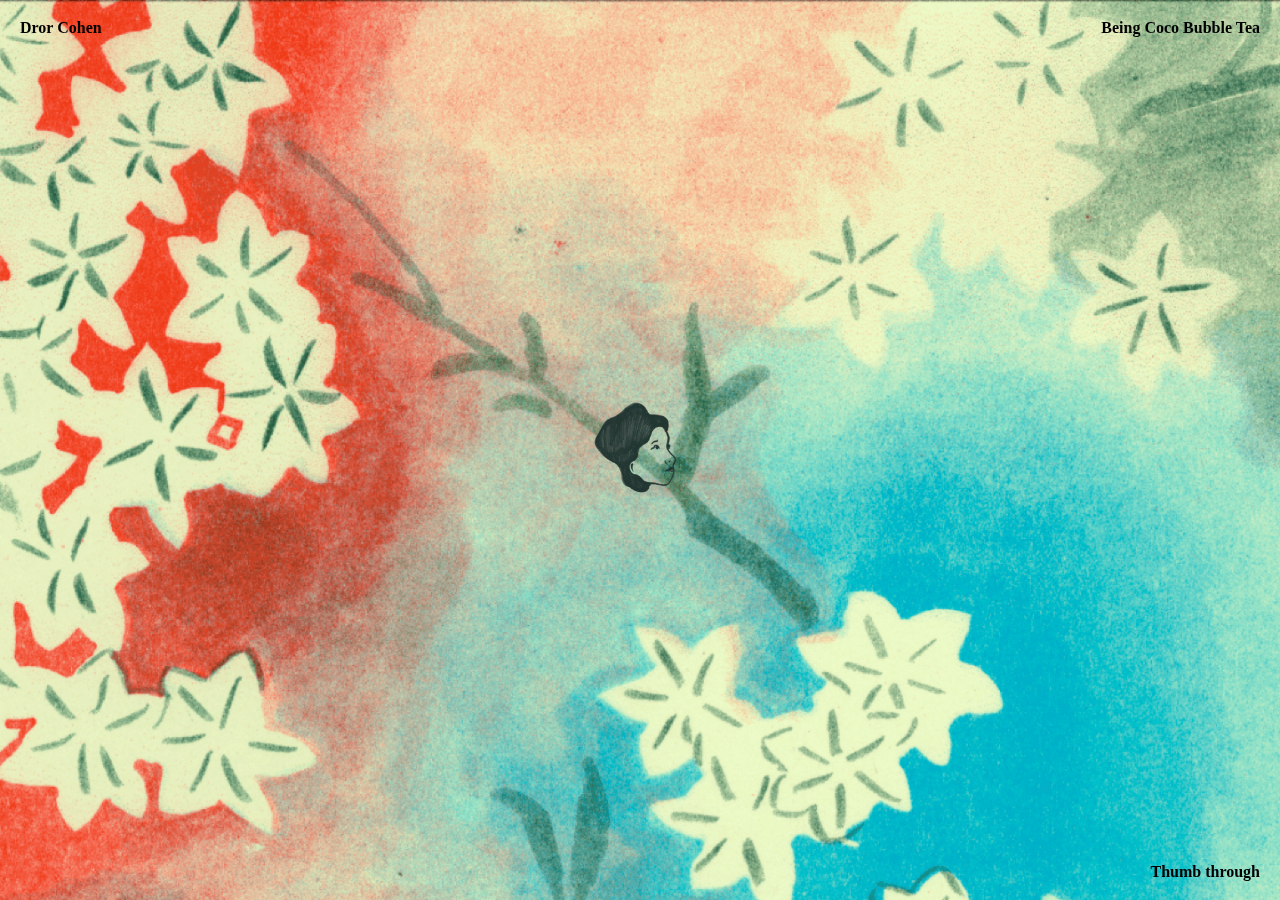
<file: index.html>
<!doctype html>

<html lang="en">

<head>

  <meta charset="utf-8">

  <!-- Always force latest IE rendering engine (even in intranet) -->
  <meta http-equiv="X-UA-Compatible" content="IE=edge">

  <!-- Important stuff for SEO, don't neglect. (And don't dupicate values across your site!) -->
  <title>Dror Cohen</title>
  <meta name="author" content="Dror Cohen" />
  <meta name="description" content="Dror Cohen, illustrator and print designer" />

  <!-- Don't forget to set your site up: http://google.com/webmasters -->
    <meta name="google-site-verification" content="j12TwX11kEpk1XmC3m9nk6Xzot07XBWGRU-QzLvuxsk" />
  <!-- Who owns the content of this site? -->
  <meta name="Copyright" content="Dror Cohen" />

  <!--  Mobile Viewport
	http://j.mp/mobileviewport & http://davidbcalhoun.com/2010/viewport-metatag
	device-width : Occupy full width of the screen in its current orientation
	initial-scale = 1.0 retains dimensions instead of zooming out if page height > device height
	maximum-scale = 1.0 retains dimensions instead of zooming in if page width < device width (wrong for most sites)
	-->
  <meta name="viewport" content="width=device-width, initial-scale=1">

  <!-- Use Iconifyer to generate all the favicons and touch icons you need: http://iconifier.net -->
  <link rel="shortcut icon" href="img/favicon.ico" />

  <!-- concatenate and minify for production -->
  <link rel="stylesheet" href="css/reset.css" />
  <link rel="stylesheet" href="css/style.css" />
  <link rel="stylesheet" href="css/home.css" />

  <!--- fonts -->
  <link rel="stylesheet" href="https://fonts.typotheque.com/WF-031562-010390.css" type="text/css" />

  <!-- Twitter: see https://developer.twitter.com/en/docs/tweets/optimize-with-cards/overview/summary for details -->
  <meta name="twitter:card" content="">
  <meta name="twitter:site" content="">
  <meta name="twitter:title" content="">
  <meta name="twitter:description" content="">
  <meta name="twitter:url" content="">
  <!-- Facebook (and some others) use the Open Graph protocol: see http://ogp.me/ for details -->
  <meta property="og:title" content="" />
  <meta property="og:description" content="" />
  <meta property="og:url" content="" />
  <meta property="og:image" content="" />

</head>

<body>

  <div class="main-logo"></div>

  <div class="topleft">
    <a class="corner-link" href="about.html">Dror Cohen</a>
  </div>

  <div class="topright">
    <a class="corner-link" href="being-coco-bubble-tea.html">Being Coco Bubble Tea</a>
  </div>

  <div class="bottomright">
    <a class="corner-link" href="coming_soon.html">Thumb through</a>
  </div>


  <!-- Asynchronous google analytics; this is the official snippet.
	 Replace UA-XXXXXX-XX with your site's ID and uncomment to enable.

<script>
  (function(i,s,o,g,r,a,m){i['GoogleAnalyticsObject']=r;i[r]=i[r]||function(){
  (i[r].q=i[r].q||[]).push(arguments)},i[r].l=1*new Date();a=s.createElement(o),
  m=s.getElementsByTagName(o)[0];a.async=1;a.src=g;m.parentNode.insertBefore(a,m)
  })(window,document,'script','//www.google-analytics.com/analytics.js','ga');

  ga('create', 'UA-XXXXXX-XX', 'auto');
  ga('send', 'pageview');

</script>
-->

</body>

</html>
</file>
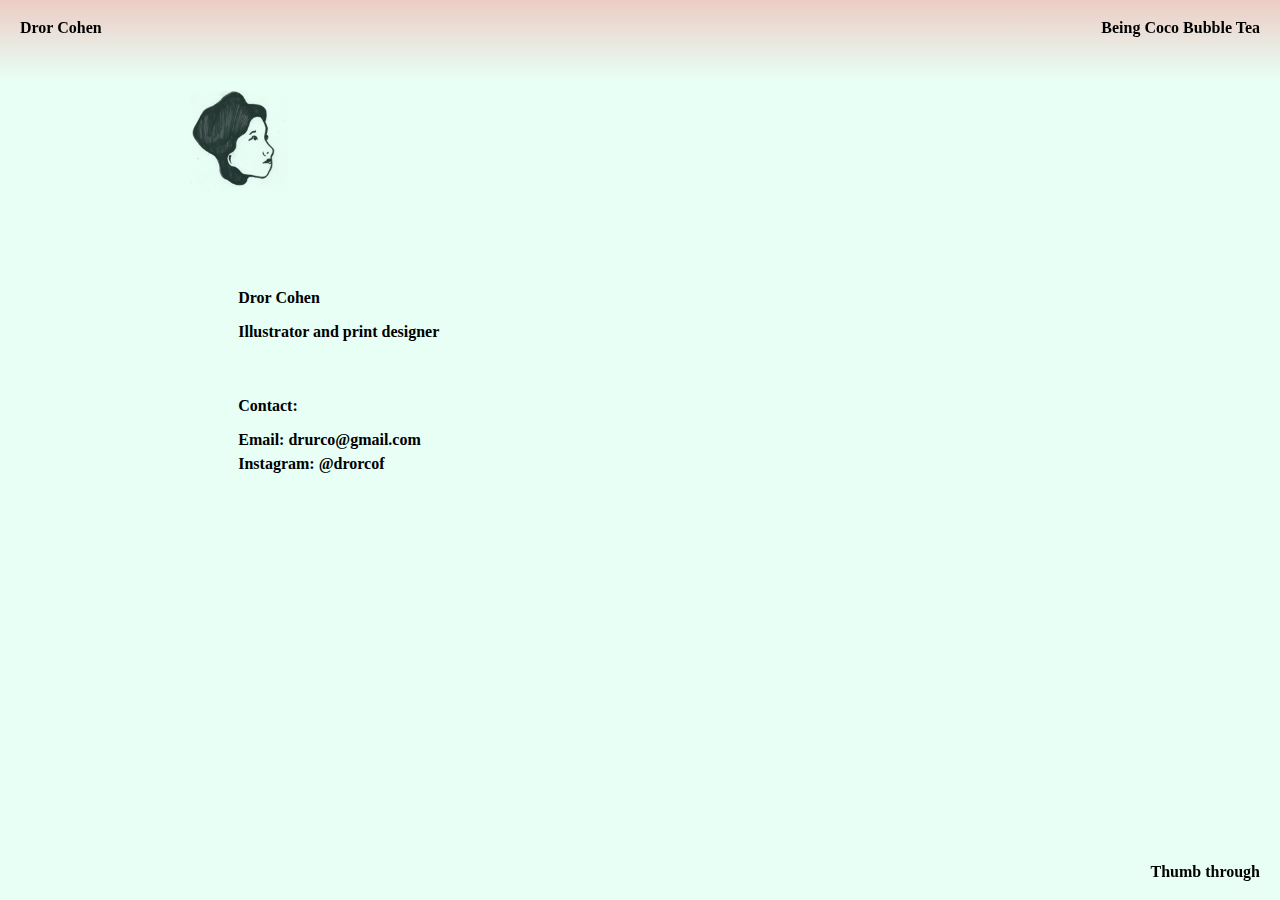
<file: about.html>
<!doctype html>

<html lang="en">

<head>

  <meta charset="utf-8">

  <!-- Always force latest IE rendering engine (even in intranet) -->
  <meta http-equiv="X-UA-Compatible" content="IE=edge">

  <!-- Important stuff for SEO, don't neglect. (And don't dupicate values across your site!) -->
  <title>Dror Cohen</title>

  <!--  Mobile Viewport
	http://j.mp/mobileviewport & http://davidbcalhoun.com/2010/viewport-metatag
	device-width : Occupy full width of the screen in its current orientation
	initial-scale = 1.0 retains dimensions instead of zooming out if page height > device height
	maximum-scale = 1.0 retains dimensions instead of zooming in if page width < device width (wrong for most sites)
	-->
  <meta name="viewport" content="width=device-width, initial-scale=1">

  <!-- Use Iconifyer to generate all the favicons and touch icons you need: http://iconifier.net -->
  <link rel="shortcut icon" href="img/favicon.ico" />

  <!-- concatenate and minify for production -->
  <link rel="stylesheet" href="css/reset.css" />
  <link rel="stylesheet" href="css/style.css" />
  <link rel="stylesheet" href="css/about.css" />

  <!--- fonts -->
  <link rel="stylesheet" href="https://fonts.typotheque.com/WF-031562-010390.css" type="text/css" />


  <!-- Twitter: see https://developer.twitter.com/en/docs/tweets/optimize-with-cards/overview/summary for details -->
  <meta name="twitter:card" content="">
  <meta name="twitter:site" content="">
  <meta name="twitter:title" content="">
  <meta name="twitter:description" content="">
  <meta name="twitter:url" content="">
  <!-- Facebook (and some others) use the Open Graph protocol: see http://ogp.me/ for details -->
  <meta property="og:title" content="" />
  <meta property="og:description" content="" />
  <meta property="og:url" content="" />
  <meta property="og:image" content="" />

</head>

<body>
  <div  class="has-gradiant"></div>

  <a href="index.html"><div class="top-logo col-3"></div></a>

  <div class="topleft">
    <a class="corner-link" href="about.html">Dror Cohen</a>
  </div>

  <div class="topright">
    <a class="corner-link" href="being-coco-bubble-tea.html">Being Coco Bubble Tea</a>
  </div>

  <div class="bottomright">
    <a class="corner-link" href="coming_soon.html">Thumb through</a>
  </div>

  <div class="container">
    <div class="about col-3">
      <section>
        <h2>Dror Cohen</h2>
        <p>Illustrator and print designer</p>
      </section>
      <section>
        <h2>Contact:</h2>
        <p>Email: drurco@gmail.com</p>
        <p>Instagram: <a href='https://www.instagram.com/drorcof/'>@drorcof</a></p>
      </section>
      <!-- <section>
        <h2>Awards:</h2>
        <ul>
          <li>2018 &ensp; 10x10 Conference, Bezalel Academy of Arts and Design.</li>
          <li>2017 &ensp; Bezalel Academy Award for Comics, 1st prize.</li>
        </ul>
      </section> -->
    </div>
  </div>

  <!-- Asynchronous google analytics; this is the official snippet.
	 Replace UA-XXXXXX-XX with your site's ID and uncomment to enable.

<script>
  (function(i,s,o,g,r,a,m){i['GoogleAnalyticsObject']=r;i[r]=i[r]||function(){
  (i[r].q=i[r].q||[]).push(arguments)},i[r].l=1*new Date();a=s.createElement(o),
  m=s.getElementsByTagName(o)[0];a.async=1;a.src=g;m.parentNode.insertBefore(a,m)
  })(window,document,'script','//www.google-analytics.com/analytics.js','ga');

  ga('create', 'UA-XXXXXX-XX', 'auto');
  ga('send', 'pageview');

</script>
-->

</body>

</html>
</file>
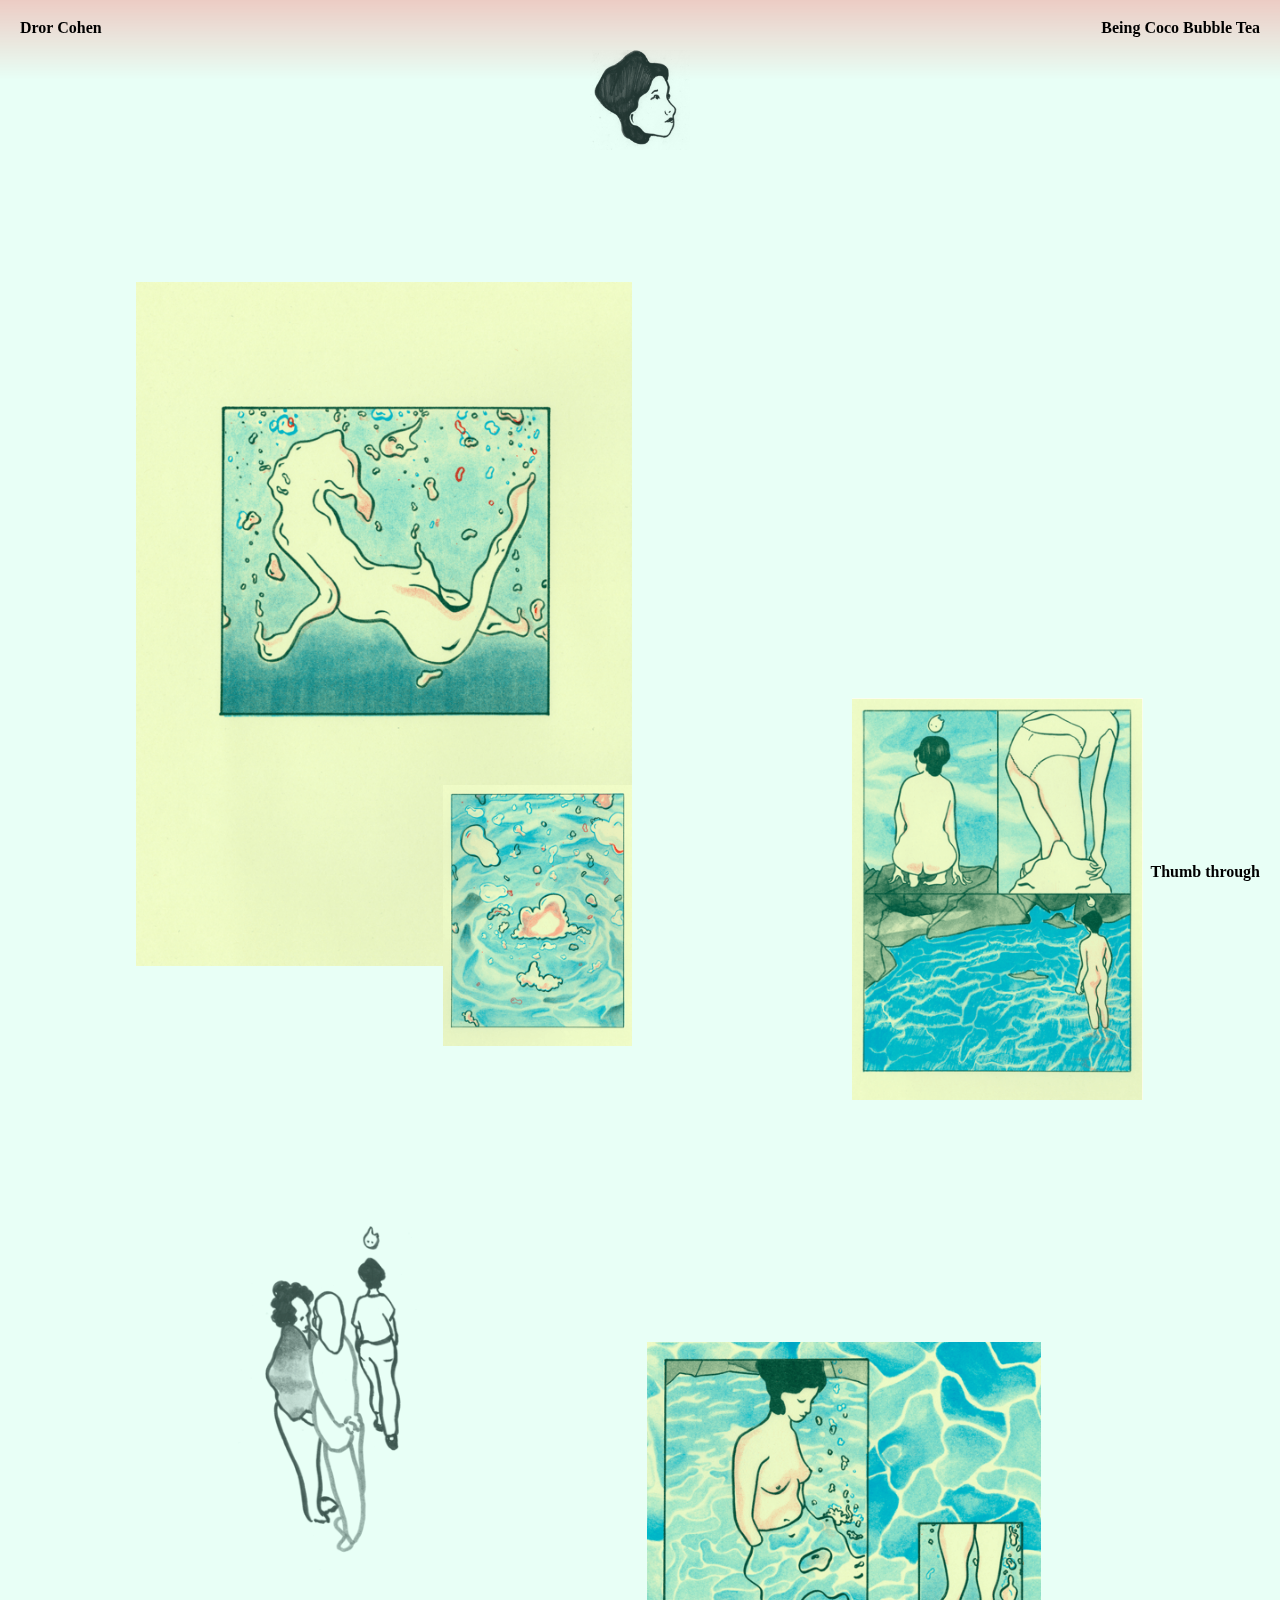
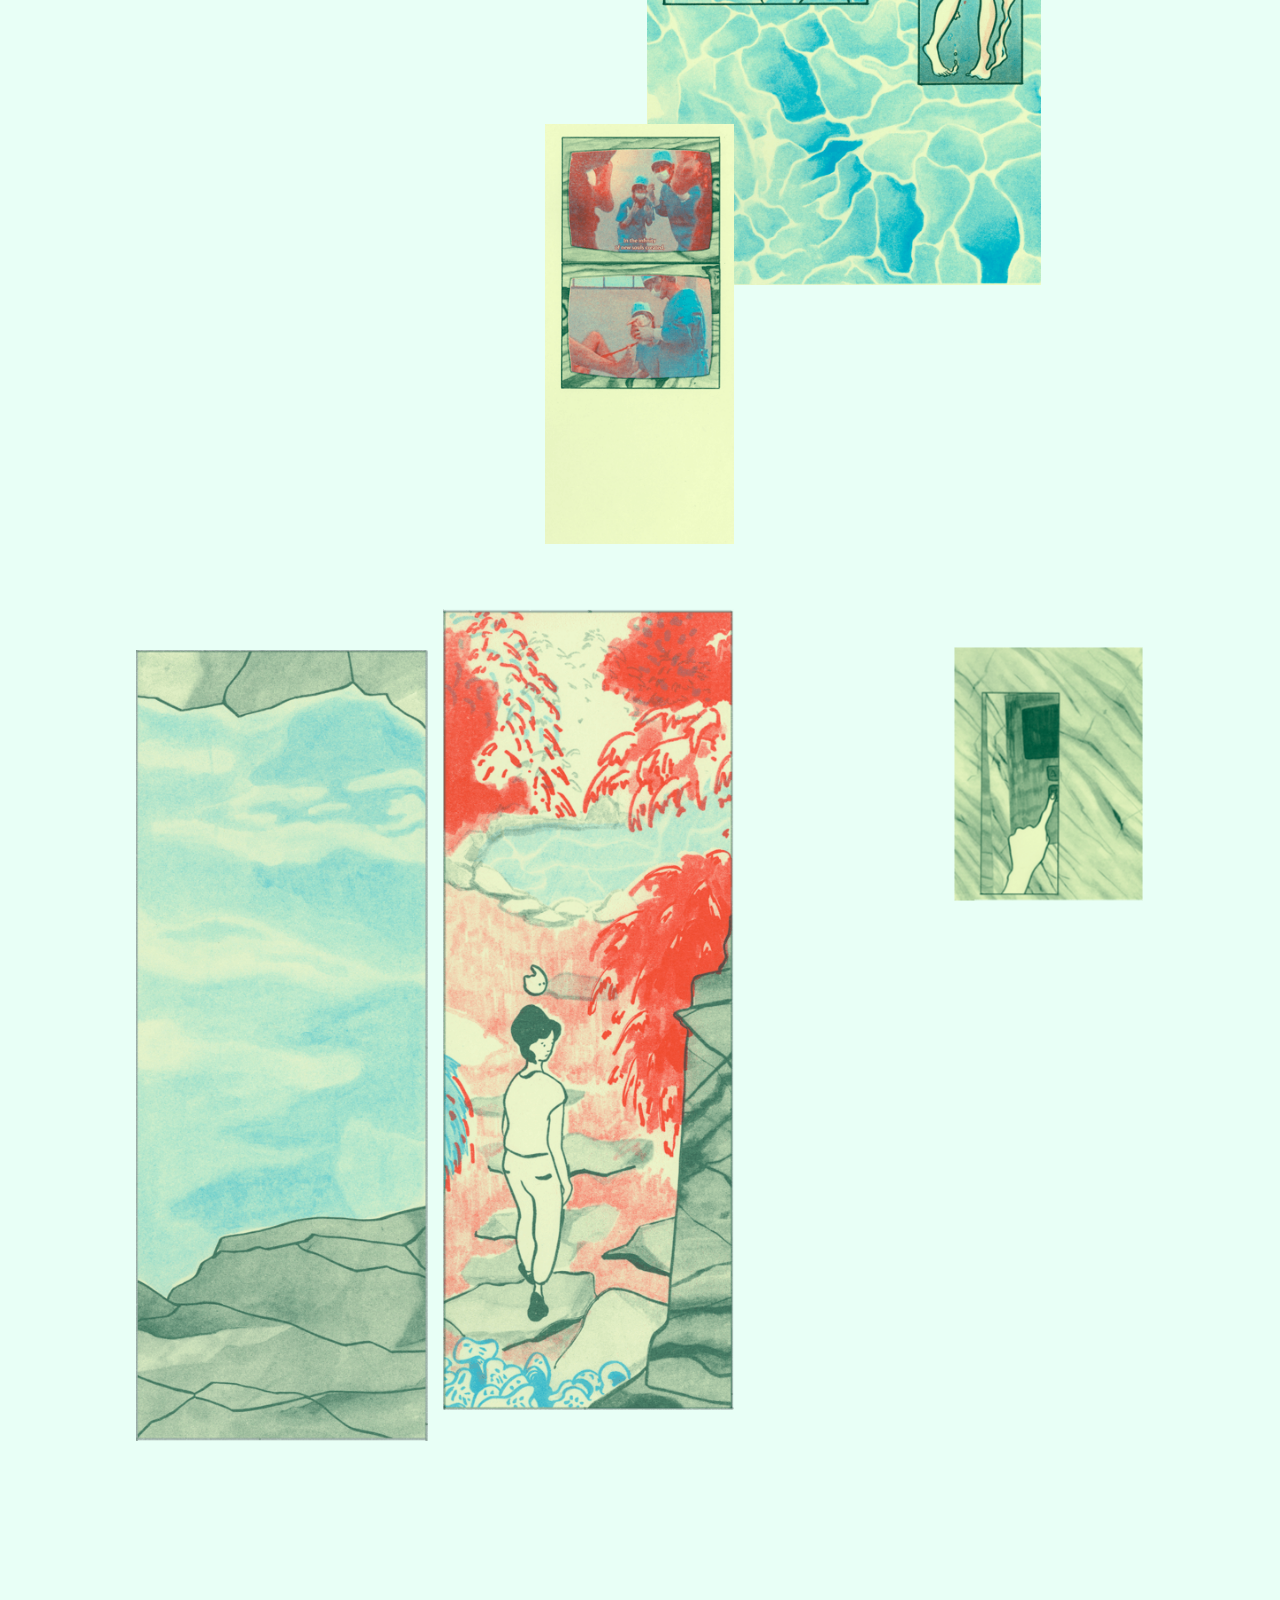
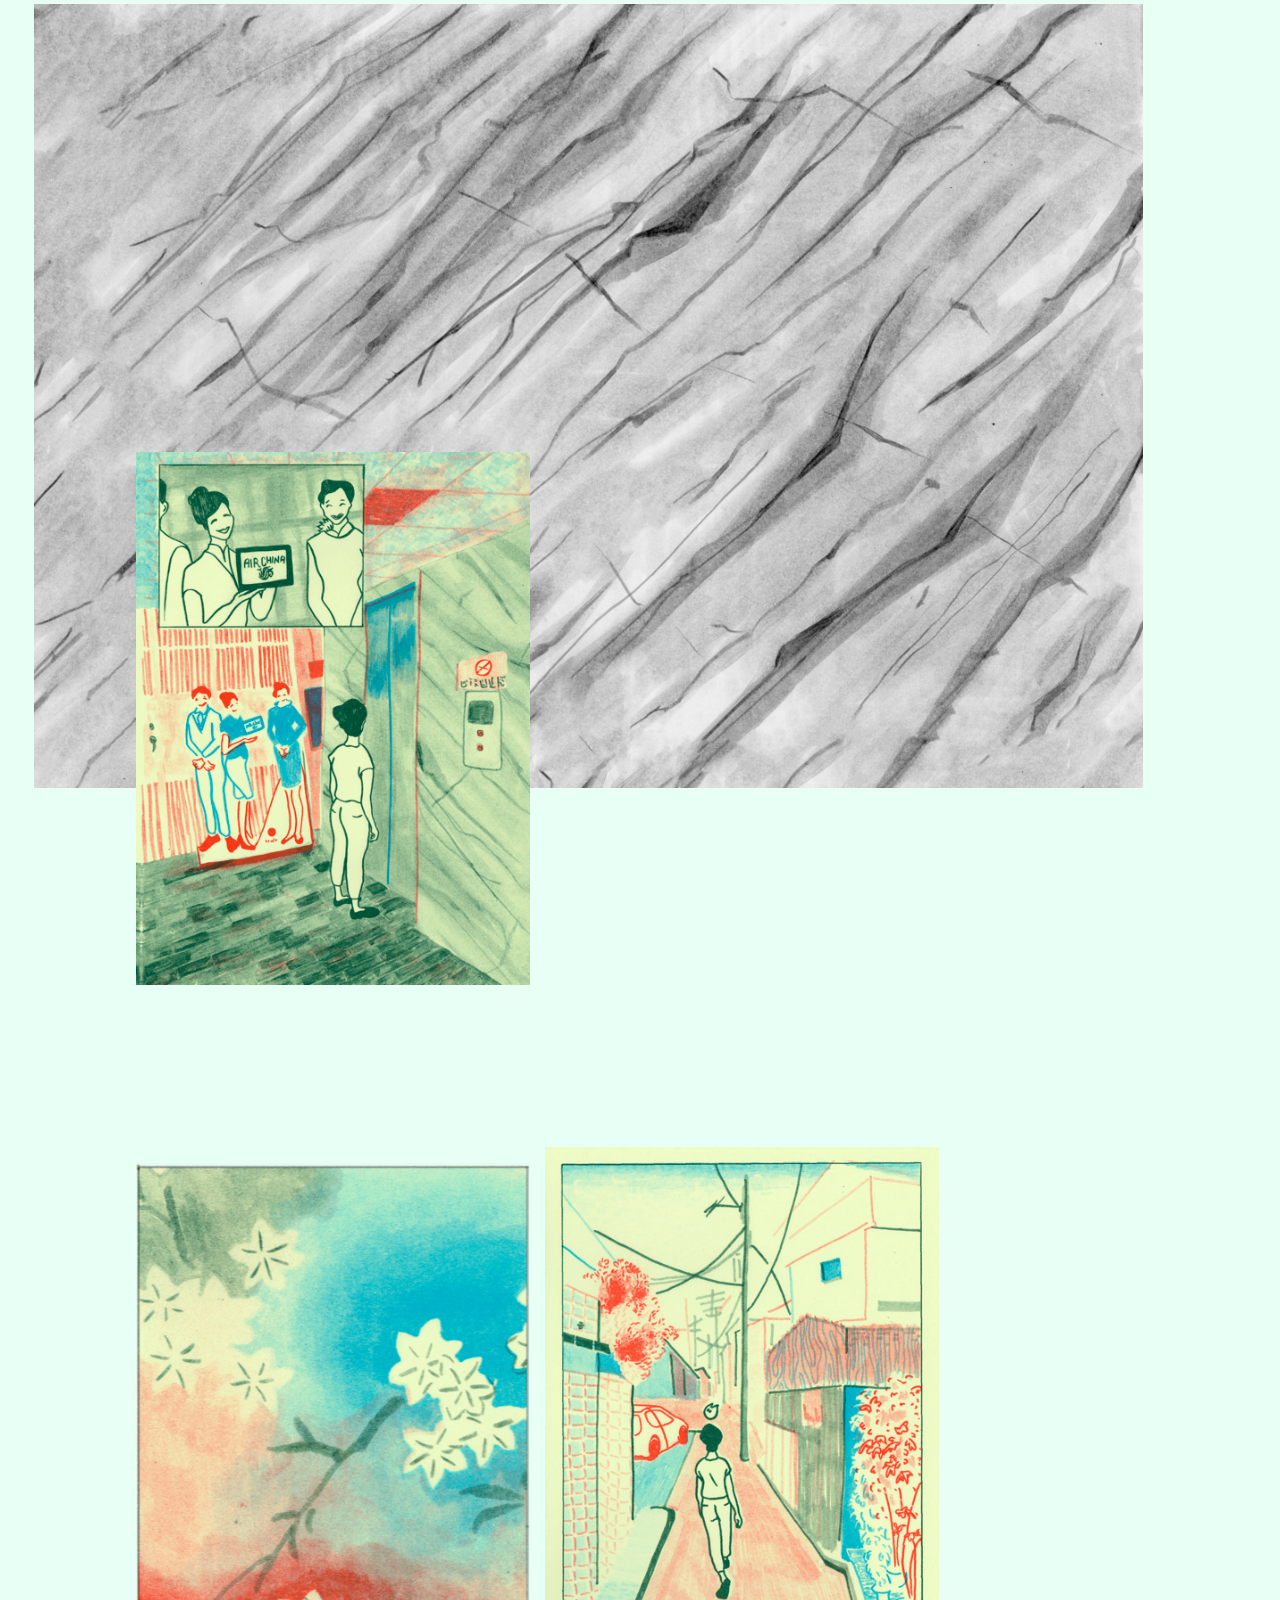
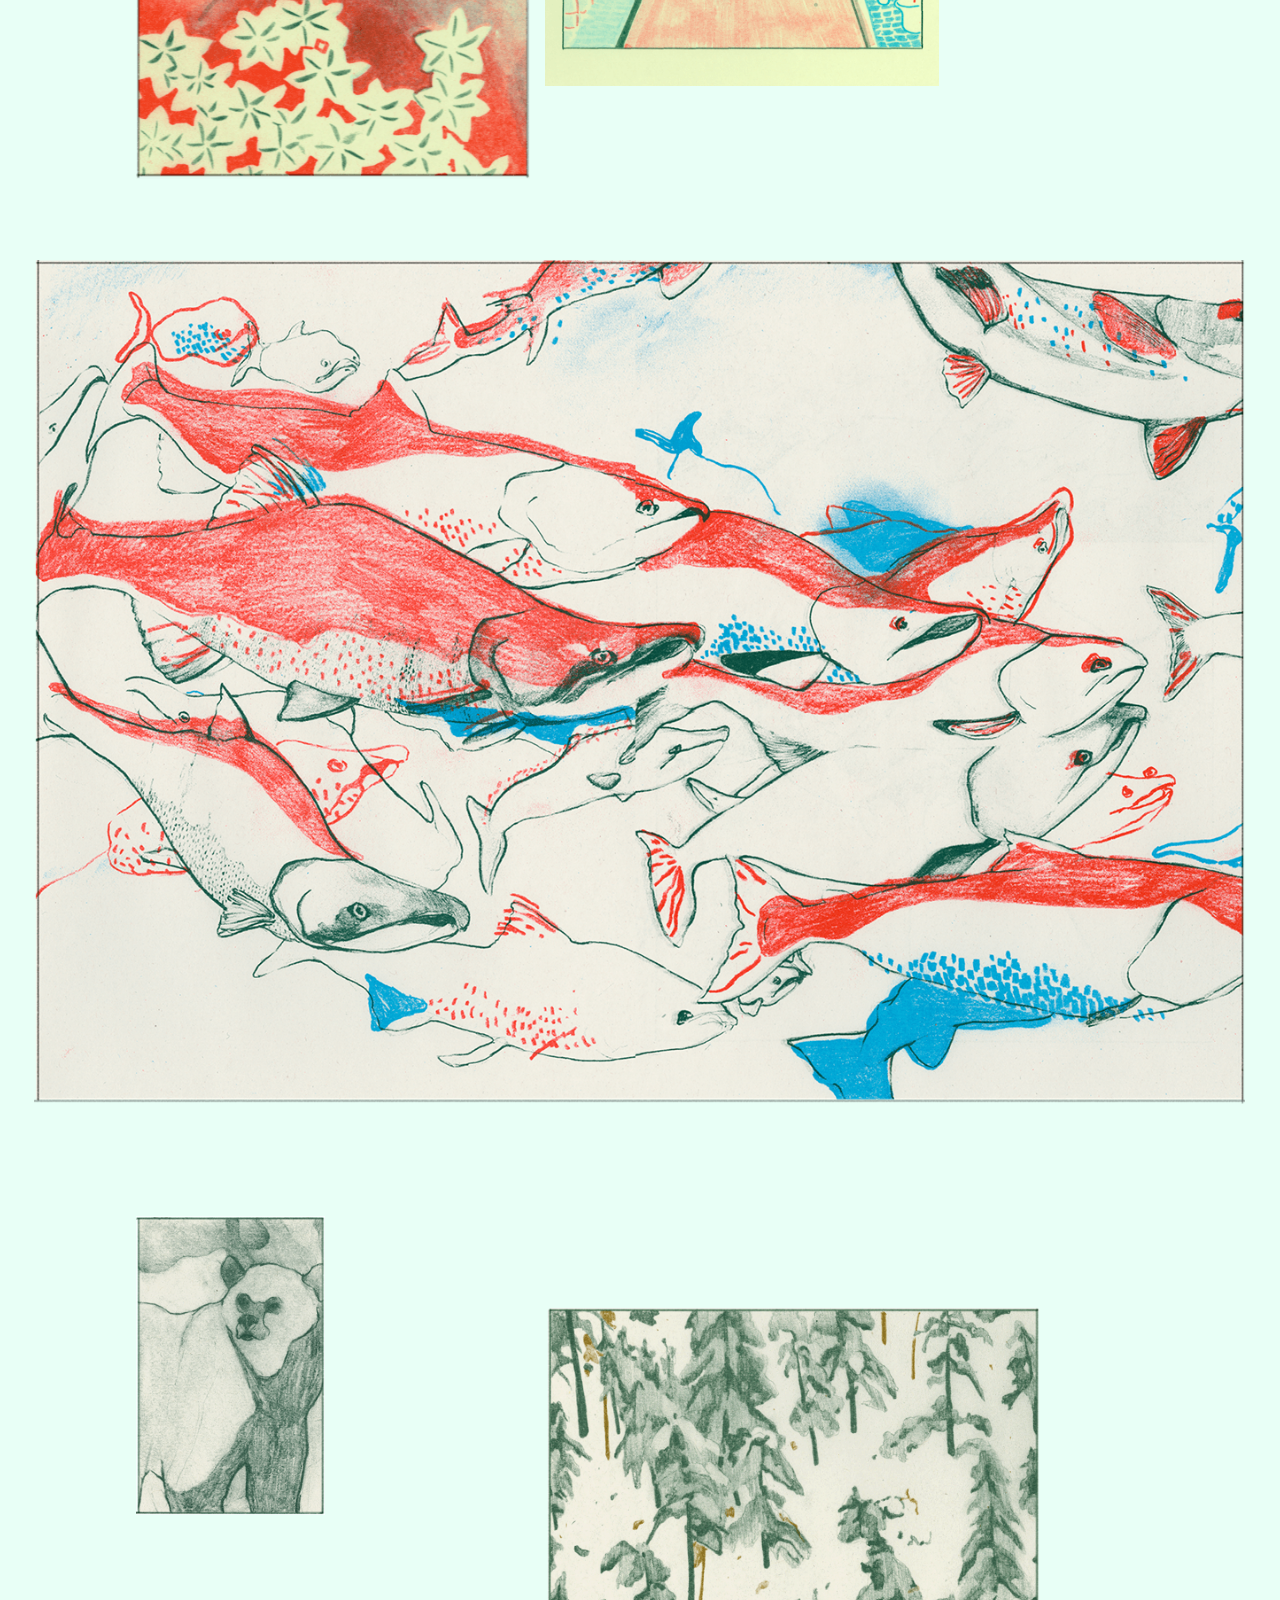
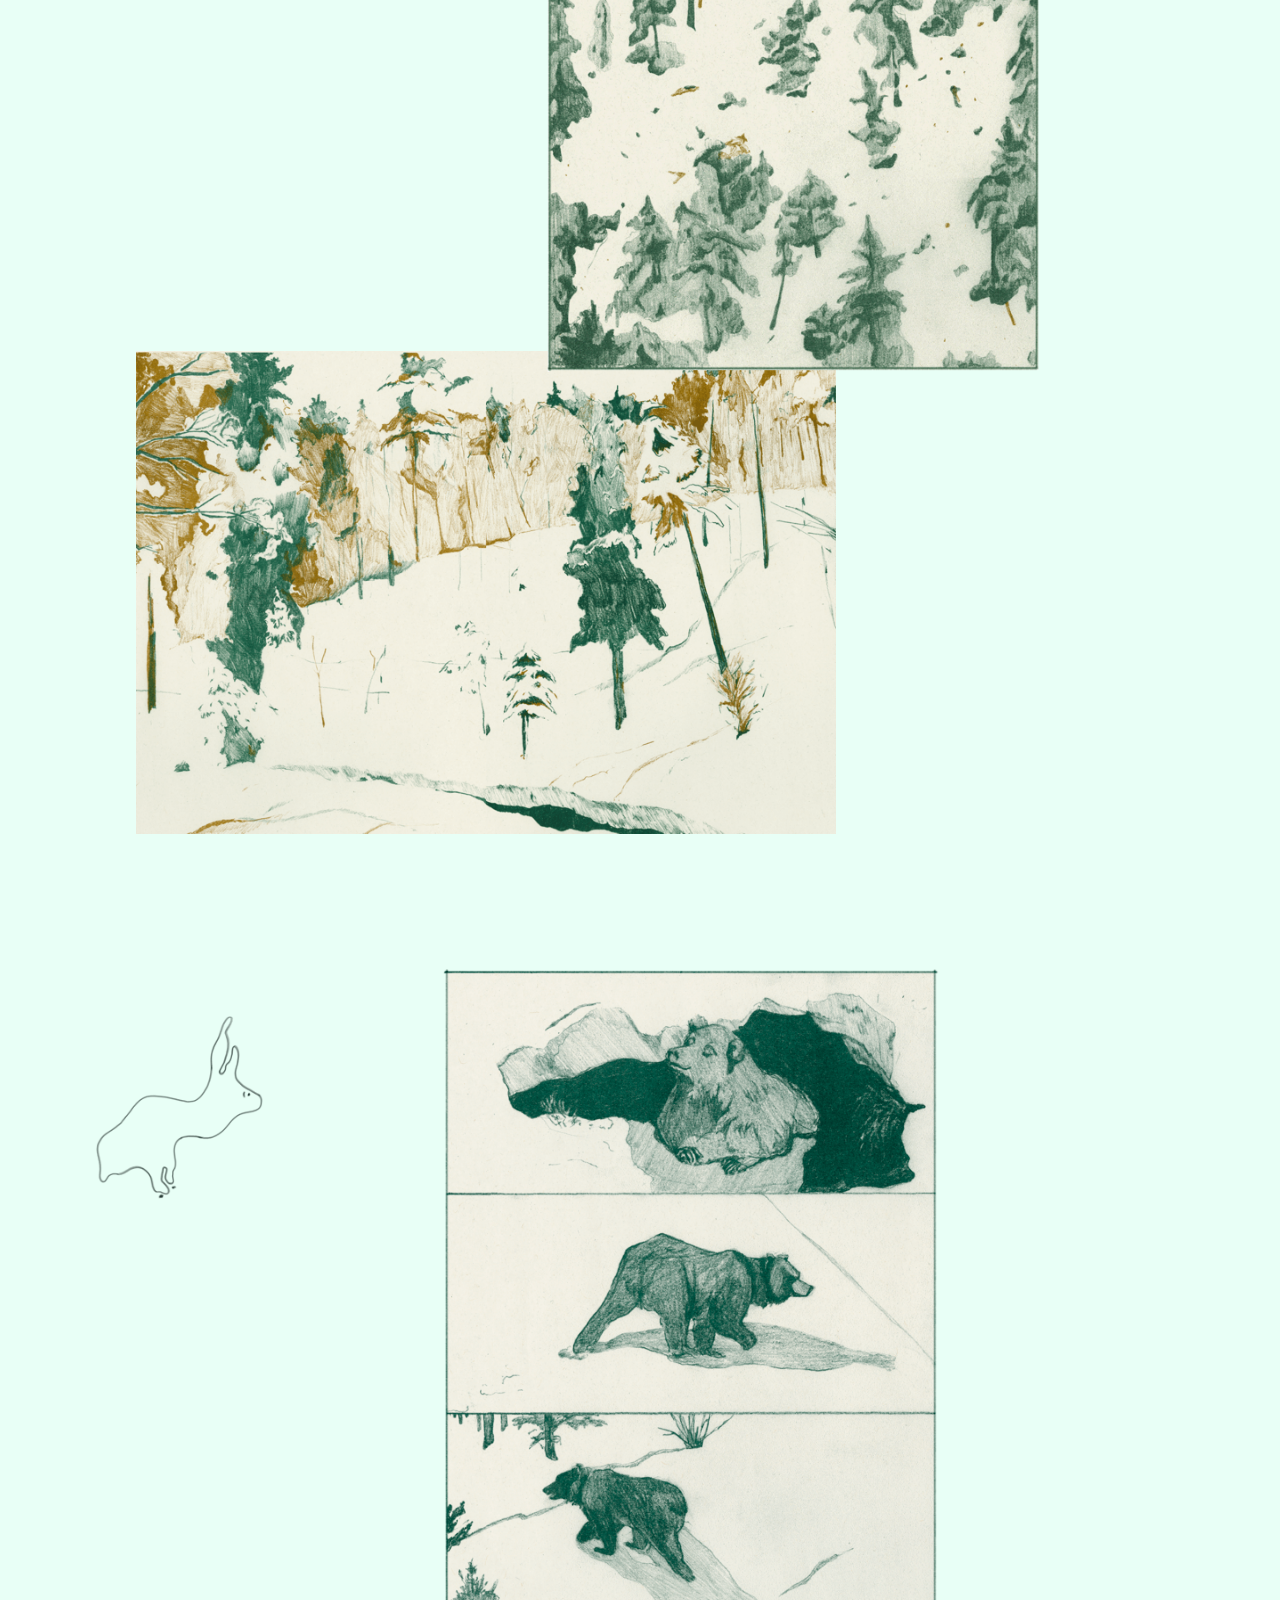
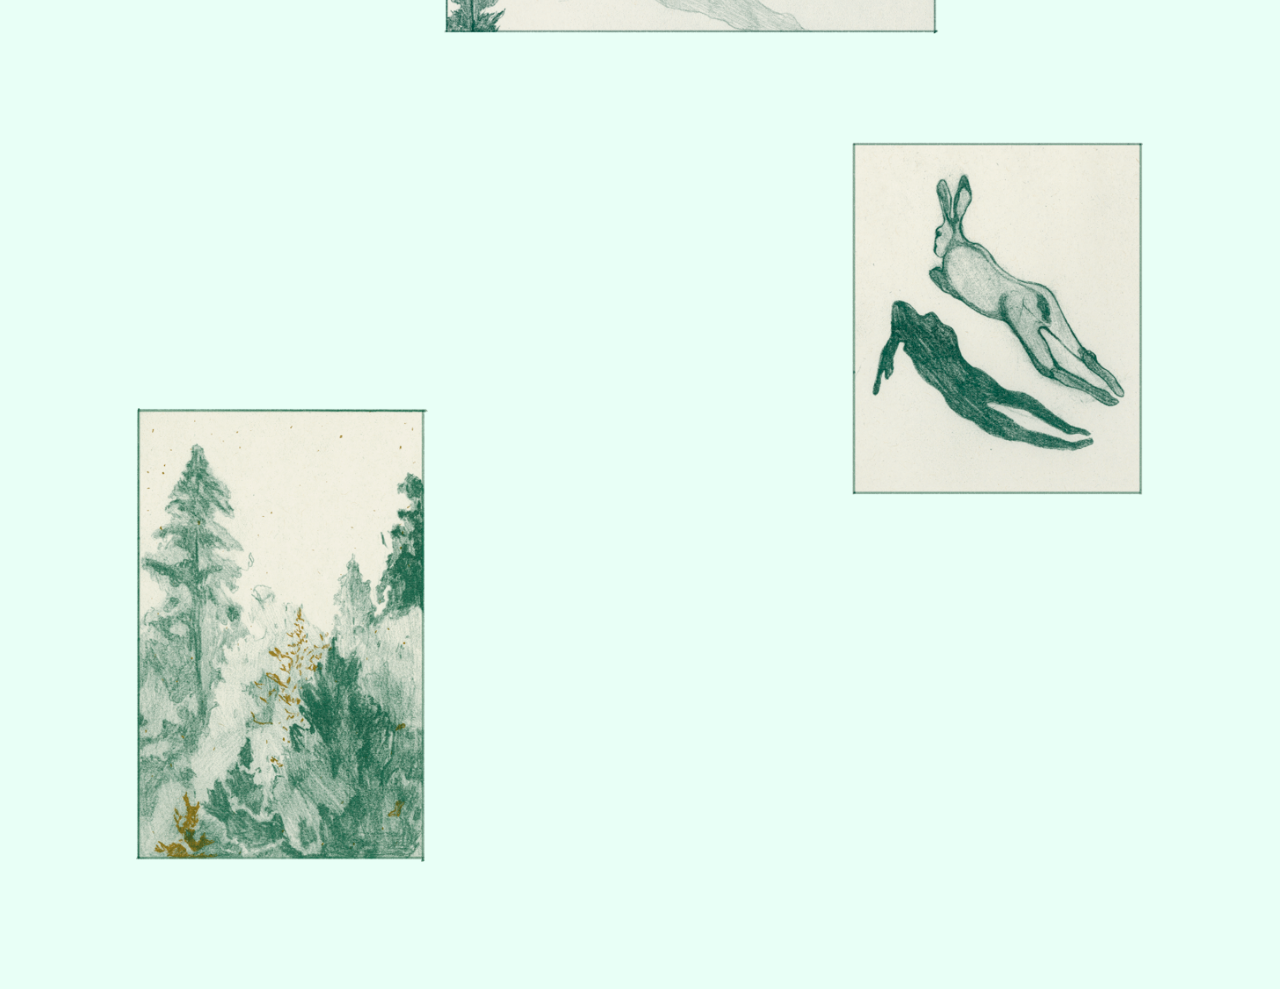
<file: being-coco-bubble-tea.html>
<!doctype html>

<html lang="en">

<head>

  <meta charset="utf-8">

  <!-- Always force latest IE rendering engine (even in intranet) -->
  <meta http-equiv="X-UA-Compatible" content="IE=edge">

  <!-- Important stuff for SEO, don't neglect. (And don't dupicate values across your site!) -->
  <title>Dror Cohen</title>

  <!--  Mobile Viewport
	http://j.mp/mobileviewport & http://davidbcalhoun.com/2010/viewport-metatag
	device-width : Occupy full width of the screen in its current orientation
	initial-scale = 1.0 retains dimensions instead of zooming out if page height > device height
	maximum-scale = 1.0 retains dimensions instead of zooming in if page width < device width (wrong for most sites)
	-->
  <meta name="viewport" content="width=device-width, initial-scale=1">

  <!-- Use Iconifyer to generate all the favicons and touch icons you need: http://iconifier.net -->
  <link rel="shortcut icon" href="img/favicon.ico" />

  <!-- concatenate and minify for production -->
  <link rel="stylesheet" href="css/reset.css" />
  <link rel="stylesheet" href="css/style.css" />
  <link rel="stylesheet" href="css/being-coco-bubble-tea.css" />

  <!--- fonts -->
  <link rel="stylesheet" href="https://fonts.typotheque.com/WF-031562-010390.css" type="text/css" />

  <!-- Twitter: see https://developer.twitter.com/en/docs/tweets/optimize-with-cards/overview/summary for details -->
  <meta name="twitter:card" content="">
  <meta name="twitter:site" content="">
  <meta name="twitter:title" content="">
  <meta name="twitter:description" content="">
  <meta name="twitter:url" content="">
  <!-- Facebook (and some others) use the Open Graph protocol: see http://ogp.me/ for details -->
  <meta property="og:title" content="" />
  <meta property="og:description" content="" />
  <meta property="og:url" content="" />
  <meta property="og:image" content="" />

</head>

<body>
  <div class="has-gradiant"></div>

  <a href="index.html"><div class="top-logo"></div></a>

  <div class="topleft">
    <a class="corner-link" href="about.html">Dror Cohen</a>
  </div>

  <div class="topright">
    <a class="corner-link" href="being-coco-bubble-tea.html">Being Coco Bubble Tea</a>
  </div>

  <div class="bottomright">
    <a class="corner-link" href="coming_soon.html">Thumb through</a>
  </div>

  <div class="container">
    <img class="coco-img col-2 w5cols img-01" src="img/coco/img01.png" srcset="img/coco/img01.png 1x, img/coco/img01@2x.png 2x">
    <img class="coco-img col-5 w2cols img-02" src="img/coco/img02.png" srcset="img/coco/img02.png 1x, img/coco/img02@2x.png 2x">
    <img class="coco-img col-9 w3cols img-03" src="img/coco/img03.png" srcset="img/coco/img03.png 1x, img/coco/img03@2x.png 2x">
    <div class='coco-img col-3 w2cols img-04'></div>
    <img class="coco-img col-7 w4cols img-05" src="img/coco/img05.png" srcset="img/coco/img05.png 1x, img/coco/img05@2x.png 2x">
    <img class="coco-img col-6 w2cols img-06" src="img/coco/img06.png" srcset="img/coco/img06.png 1x, img/coco/img06@2x.png 2x">
    <img class="coco-img col-2 w3cols img-07" src="img/coco/img07.png" srcset="img/coco/img07.png 1x, img/coco/img07@2x.png 2x">
    <img class="coco-img col-5 w3cols img-08" src="img/coco/img08.png" srcset="img/coco/img08.png 1x, img/coco/img08@2x.png 2x">
    <img class="coco-img col-10 w2cols img-09" src="img/coco/img09.png" srcset="img/coco/img09.png 1x, img/coco/img09@2x.png 2x">
    <img class="coco-img col-1 w11cols img-10" src="img/coco/img10.png" srcset="img/coco/img10.png 1x, img/coco/img10@2x.png 2x">
    <img class="coco-img col-2 w4cols img-11" src="img/coco/img11.png" srcset="img/coco/img11.png 1x, img/coco/img11@2x.png 2x">
    <img class="coco-img col-2 w4cols img-12" src="img/coco/img12.png" srcset="img/coco/img12.png 1x, img/coco/img12@2x.png 2x">
    <img class="coco-img col-6 w4cols img-13" src="img/coco/img13.png" srcset="img/coco/img13.png 1x, img/coco/img13@2x.png 2x">
    <img class="coco-img col-1 w12cols img-14" src="img/coco/img14.png" srcset="img/coco/img14.png 1x, img/coco/img14@2x.png 2x">
    <img class="coco-img col-2 w2cols img-15" src="img/coco/img15.gif" srcset="img/coco/img15.gif 1x, img/coco/img15@2x.gif 2x">
    <img class="coco-img col-2 w7cols img-17" src="img/coco/img17.png" srcset="img/coco/img17.png 1x, img/coco/img17@2x.png 2x">
    <img class="coco-img col-6 w5cols img-16" src="img/coco/img16.gif" srcset="img/coco/img16.gif 1x, img/coco/img16@2x.gif 2x">
    <div class='coco-img col-1 w3cols img-18'></div>
    <img class="coco-img col-5 w5cols img-19" src="img/coco/img19.png" srcset="img/coco/img19.png 1x, img/coco/img19@2x.png 2x">
    <img class="coco-img col-9 w3cols img-20" src="img/coco/img20.png" srcset="img/coco/img20.png 1x, img/coco/img20@2x.png 2x">
    <img class="coco-img col-2 w3cols img-21" src="img/coco/img21.png" srcset="img/coco/img21.png 1x, img/coco/img21@2x.png 2x">

    <div class="bottom-spacer"></div>
  </div>

  <!-- Asynchronous google analytics; this is the official snippet.
	 Replace UA-XXXXXX-XX with your site's ID and uncomment to enable.

<script>
  (function(i,s,o,g,r,a,m){i['GoogleAnalyticsObject']=r;i[r]=i[r]||function(){
  (i[r].q=i[r].q||[]).push(arguments)},i[r].l=1*new Date();a=s.createElement(o),
  m=s.getElementsByTagName(o)[0];a.async=1;a.src=g;m.parentNode.insertBefore(a,m)
  })(window,document,'script','//www.google-analytics.com/analytics.js','ga');

  ga('create', 'UA-XXXXXX-XX', 'auto');
  ga('send', 'pageview');

</script>
-->

</body>

</html>
</file>
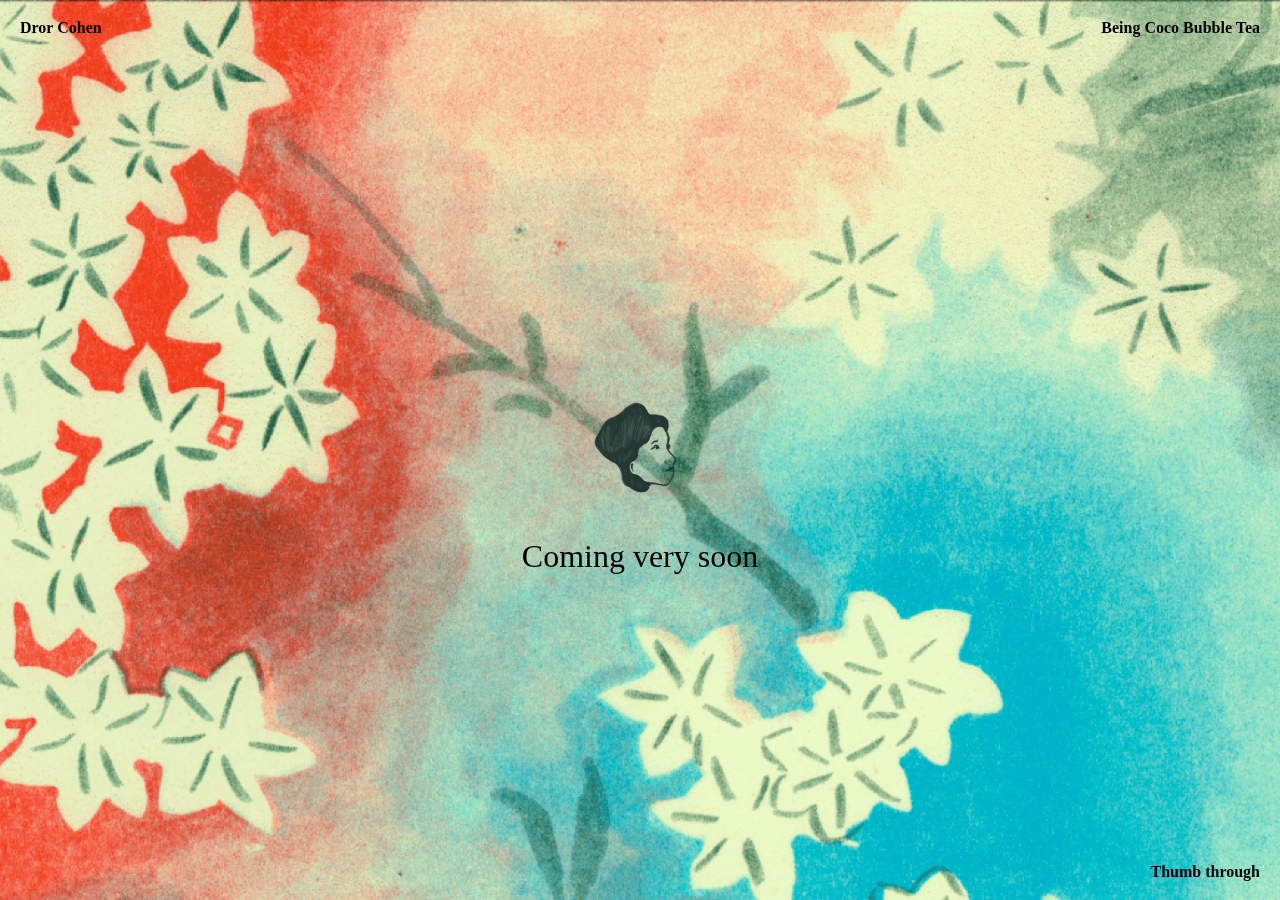
<file: coming_soon.html>
<!doctype html>

<html lang="en">

<head>

  <meta charset="utf-8">

  <!-- Always force latest IE rendering engine (even in intranet) -->
  <meta http-equiv="X-UA-Compatible" content="IE=edge">

  <!-- Important stuff for SEO, don't neglect. (And don't dupicate values across your site!) -->
  <title>Dror Cohen</title>

  <!--  Mobile Viewport
	http://j.mp/mobileviewport & http://davidbcalhoun.com/2010/viewport-metatag
	device-width : Occupy full width of the screen in its current orientation
	initial-scale = 1.0 retains dimensions instead of zooming out if page height > device height
	maximum-scale = 1.0 retains dimensions instead of zooming in if page width < device width (wrong for most sites)
	-->
  <meta name="viewport" content="width=device-width, initial-scale=1">

  <!-- Use Iconifyer to generate all the favicons and touch icons you need: http://iconifier.net -->
  <link rel="shortcut icon" href="img/favicon.ico" />

  <!-- concatenate and minify for production -->
  <link rel="stylesheet" href="css/reset.css" />
  <link rel="stylesheet" href="css/style.css" />
  <link rel="stylesheet" href="css/home.css" />

  <!--- fonts -->
  <link rel="stylesheet" href="https://fonts.typotheque.com/WF-031562-010390.css" type="text/css" />

  <!-- Twitter: see https://developer.twitter.com/en/docs/tweets/optimize-with-cards/overview/summary for details -->
  <meta name="twitter:card" content="">
  <meta name="twitter:site" content="">
  <meta name="twitter:title" content="">
  <meta name="twitter:description" content="">
  <meta name="twitter:url" content="">
  <!-- Facebook (and some others) use the Open Graph protocol: see http://ogp.me/ for details -->
  <meta property="og:title" content="" />
  <meta property="og:description" content="" />
  <meta property="og:url" content="" />
  <meta property="og:image" content="" />

</head>

<body>

  <a href="index.html"><div class="main-logo"></div></a>
  <div class="title"><a href="index.html">Coming very soon</a></div>

  <div class="topleft">
    <a class="corner-link" href="about.html">Dror Cohen</a>
  </div>

  <div class="topright">
    <a class="corner-link" href="being-coco-bubble-tea.html">Being Coco Bubble Tea</a>
  </div>

  <div class="bottomright">
    <a class="corner-link" href="coming_soon.html">Thumb through</a>
  </div>


  <!-- Asynchronous google analytics; this is the official snippet.
	 Replace UA-XXXXXX-XX with your site's ID and uncomment to enable.

<script>
  (function(i,s,o,g,r,a,m){i['GoogleAnalyticsObject']=r;i[r]=i[r]||function(){
  (i[r].q=i[r].q||[]).push(arguments)},i[r].l=1*new Date();a=s.createElement(o),
  m=s.getElementsByTagName(o)[0];a.async=1;a.src=g;m.parentNode.insertBefore(a,m)
  })(window,document,'script','//www.google-analytics.com/analytics.js','ga');

  ga('create', 'UA-XXXXXX-XX', 'auto');
  ga('send', 'pageview');

</script>
-->

</body>

</html>
</file>
<file: css/style.css>
/**
 * style.css
 */

body {
  background-color: #E8FFF6;
  font-family: "Greta Text Bold Italic";
}

.has-gradiant {
  display: block;
  position: fixed;
  z-index: 2;
  top: 0px;
  width: 100%;
  height: 200px;
  background-repeat: no-repeat;
  background-image: linear-gradient(0deg, rgba(255,0,0,0.00) 60%, rgba(255,0,0,0.20) 100%);
}

.top-logo {
  display: block;
  position: fixed;
  height: 100px;
  width: 100px;
  top: 50px;
  left: 50%;
  transform: translate(-50%, 0%);

  background-repeat: no-repeat;
  background-size: 100px auto;
  background-position: center center;
  background-image: url('../img/she_bg copy.png');

  z-index: 3;
}

.corner-link {
  text-decoration: none;
  color: #000;
  font-weight: bolder;
}

.topleft {
  position: fixed;
  z-index: 2;
  top: 20px;
  left: 20px;
}

.topright {
  position: fixed;
  z-index: 2;
  top: 20px;
  right: 20px;
}

.bottomright {
  position: fixed;
  z-index: 2;
  bottom: 20px;
  right: 20px;
}

.container {
  position: relative;
  margin: 0 auto;
}


.col-1 {
  left: var(--offset);
}

.col-2 {
  left: calc(var(--offset) + var(--col-width));
}

.col-3 {
  left: calc(var(--offset) + 2 * var(--col-width));
}

.col-4 {
  left: calc(var(--offset) + 3 * var(--col-width));
}

.col-5 {
  left: calc(var(--offset) + 4 * var(--col-width));
}

.col-6 {
  left: calc(var(--offset) + 5 * var(--col-width));
}

.col-7 {
  left: calc(var(--offset) + 6 * var(--col-width));
}

.col-8 {
  left: calc(var(--offset) + 7 * var(--col-width));
}

.col-9 {
  left: calc(var(--offset) + 8 * var(--col-width));
}

.col-10 {
  left: calc(var(--offset) + 9 * var(--col-width));
}

.col-11 {
  left: calc(var(--offset) + 10 * var(--col-width));
}

.col-12 {
  left: calc(var(--offset) + 11 * var(--col-width));
}

.container {
  width: 100%; /*600px*/
}
body {
  --top-unit: 100vw;
  --col-width: calc(100% * (115 / 1440));
  --offset: calc(100% * (38 / 1440));
  --col-net-width: calc(100% * (98 / 1440));
}

/* @media only screen and (min-width: 1920px) {
  .container {
    width: 1800px;
  }
} */

@media only screen and (min-width: 1440px) {
  .container {
    width: 1440px;
  }
  body {
    --top-unit: 1440px;
    --col-width: 115px;
    --offset: 38px;
    --col-net-width: 98px;
  }
}

@media only screen and (min-width: 668px) {

}

@media only screen and (min-device-width: 375px) and (max-device-width: 667px) {

}

@media
only screen and (-webkit-min-device-pixel-ratio: 1.25),
only screen and ( min--moz-device-pixel-ratio: 1.25),
only screen and ( -o-min-device-pixel-ratio: 1.25/1),
only screen and ( min-device-pixel-ratio: 1.25),
only screen and ( min-resolution: 200dpi),
only screen and ( min-resolution: 1.25dppx)
{
	.top-logo {
    background-image: url('../img/she_bg copy@2x.png');
  }
}
</file>
<file: css/home.css>
html, body {
  width: 100%;
  height: 100%;
}

body {
  background-color: #EDF3C5; /* before image loaded */
  background-repeat: no-repeat;
  background-size: cover;
  background-position: center center;
}

.main-logo {
  display: block;
  position: fixed;
  width: 100%;
  height: 100%;

  background-repeat: no-repeat;
  background-size: 100px 100px;
  background-position: center center;
  background-image: url('../img/she_bg copy.png');
}

.title {
  display: block;
  position: fixed;
  text-align: center;
  width: 100%;
  top: 60%;
  font-size: 200%;
}

@media only screen and (min-width: 1920px) {
  body {
    background-image: url('../img/7.png');
  }
}

@media only screen and (min-width: 1440px) {
  body {
    background-image: url('../img/7.png');
  }
}

@media only screen and (min-width: 668px) {
  body {
    background-image: url('../img/7.png');
  }
}

@media only screen and (min-device-width: 375px) and (max-device-width: 667px) {
  body {
    background-image: url('../img/7.png');
  }
}

@media only screen and (max-width: 375px) {
  body {
    background-image: url('../img/7.png');
  }
}

@media
only screen and (-webkit-min-device-pixel-ratio: 1.25),
only screen and ( min--moz-device-pixel-ratio: 1.25),
only screen and ( -o-min-device-pixel-ratio: 1.25/1),
only screen and ( min-device-pixel-ratio: 1.25),
only screen and ( min-resolution: 200dpi),
only screen and ( min-resolution: 1.25dppx)
{
	.main-logo {
    background-image: url('../img/she_bg copy@2x.png');
  }
  body {
    background-image: url('../img/7@2x.png');
  }
}
</file>
<file: css/about.css>
.about {
  position: absolute;
  width: 500px;
  top: 286px;
  font-weight: bolder;
  line-height: 150%;
}

h2 {
  margin-bottom: 10px;
}

section:not(:last-of-type) {
  margin-bottom: 50px;
}

.top-logo {
  display: block;
  position: fixed;
  width: 100px;
  top: 91px;

  background-repeat: no-repeat;
  background-size: 100px auto;
  background-position: center center;
  background-image: url('../img/she_bg copy.png');

  z-index: 3;
}
@media
only screen and (-webkit-min-device-pixel-ratio: 1.25),
only screen and ( min--moz-device-pixel-ratio: 1.25),
only screen and ( -o-min-device-pixel-ratio: 1.25/1),
only screen and ( min-device-pixel-ratio: 1.25),
only screen and ( min-resolution: 200dpi),
only screen and ( min-resolution: 1.25dppx)
{
	.top-logo {
    background-image: url('../img/she_bg copy@2x.png');
  }
}
</file>
<file: css/being-coco-bubble-tea.css>
.w2cols {
  width: calc(var(--col-net-width) + var(--col-width));
}

.w3cols {
  width: calc(var(--col-net-width) + 2 * var(--col-width));
}

.w4cols {
  width: calc(var(--col-net-width) + 3 * var(--col-width));
}

.w5cols {
  width: calc(var(--col-net-width) + 4 * var(--col-width));
}

.w6cols {
  width: calc(var(--col-net-width) + 5 * var(--col-width));
}

.w7cols {
  width: calc(var(--col-net-width) + 6 * var(--col-width));
}

.w8cols {
  width: calc(var(--col-net-width) + 7 * var(--col-width));
}

.w9cols {
  width: calc(var(--col-net-width) + 8 * var(--col-width));
}

.w10cols {
  width: calc(var(--col-net-width) + 9 * var(--col-width));
}

.w11cols {
  width: calc(var(--col-net-width) + 10 * var(--col-width));
}

.w12cols {
  width: calc(var(--col-net-width) + 11 * var(--col-width));
}

.coco-img {
  position: absolute;
}

.img-01 {
  top: calc(317 * (var(--top-unit) / 1440));
}

.img-02 {
  top: calc(883 * (var(--top-unit) / 1440));
}

.img-03 {
  top: calc(785 * (var(--top-unit) / 1440));
}

.img-04 {
  top: calc(1350 * (var(--top-unit) / 1440));;
  background-color: #E8FFF6;
  background-image: url('../img/coco/img04.png');
  background-repeat: no-repeat;
  background-position: center center;
  background-size: calc(213 * (var(--top-unit) / 1440)); auto;
  height: calc(417 * (var(--top-unit) / 1440));;
  background-blend-mode: multiply;
}

.img-05 {
  top: calc(1510 * (var(--top-unit) / 1440));;
}

.img-06 {
  top: calc(1939 * (var(--top-unit) / 1440));;
}

.img-07 {
  top: calc(2531 * (var(--top-unit) / 1440));;
}

.img-08 {
  top: calc(2485 * (var(--top-unit) / 1440));;
}

.img-09 {
  top: calc(2528 * (var(--top-unit) / 1440));;
}

.img-10 {
  top: calc(3604 * (var(--top-unit) / 1440));;
}

.img-11 {
  top: calc(4108 * (var(--top-unit) / 1440));;
}

.img-12 {
  top: calc(4908 * (var(--top-unit) / 1440));;
}

.img-13 {
  top: calc(4890 * (var(--top-unit) / 1440));;
}

.img-14 {
  top: calc(5693 * (var(--top-unit) / 1440));;
}

.img-15 {
  top: calc(6768 * (var(--top-unit) / 1440));;
}

.img-16 {
  top: calc(6869 * (var(--top-unit) / 1440));;
}

.img-17 {
  top: calc(7595 * (var(--top-unit) / 1440));
}

.img-18 {
  top: calc(8342 * (var(--top-unit) / 1440));
  background-color: #E8FFF6;
  background-image: url('../img/coco/img18.png');
  background-repeat: no-repeat;
  background-position: center center;
  background-size: calc(188 * (var(--top-unit) / 1440)); auto;
  height: calc(207 * (var(--top-unit) / 1440));;
  background-blend-mode: multiply;
}

.img-19 {
  top: calc(8290 * (var(--top-unit) / 1440));
}

.img-20 {
  top: calc(9160 * (var(--top-unit) / 1440));
}

.img-21 {
  top: calc(9459 * (var(--top-unit) / 1440));
}


.bottom-spacer {
  position: absolute;
  top: calc(10000 * (var(--top-unit) / 1440));px;
  height: 100px;
  width: 100px;
}

@media only screen and (min-width: 1920px) {

}

@media only screen and (min-width: 1440px) {

}

@media only screen and (min-width: 668px) {

}

@media only screen and (min-device-width: 375px) and (max-device-width: 667px) {

}

@media
only screen and (-webkit-min-device-pixel-ratio: 1.25),
only screen and ( min--moz-device-pixel-ratio: 1.25),
only screen and ( -o-min-device-pixel-ratio: 1.25/1),
only screen and ( min-device-pixel-ratio: 1.25),
only screen and ( min-resolution: 200dpi),
only screen and ( min-resolution: 1.25dppx)
{
	.img-04 {
    background-image: url('../img/coco/img04@2x.png');
  }

  .img-18 {
    background-image: url('../img/coco/img18@2x.png');
  }
}
</file>
